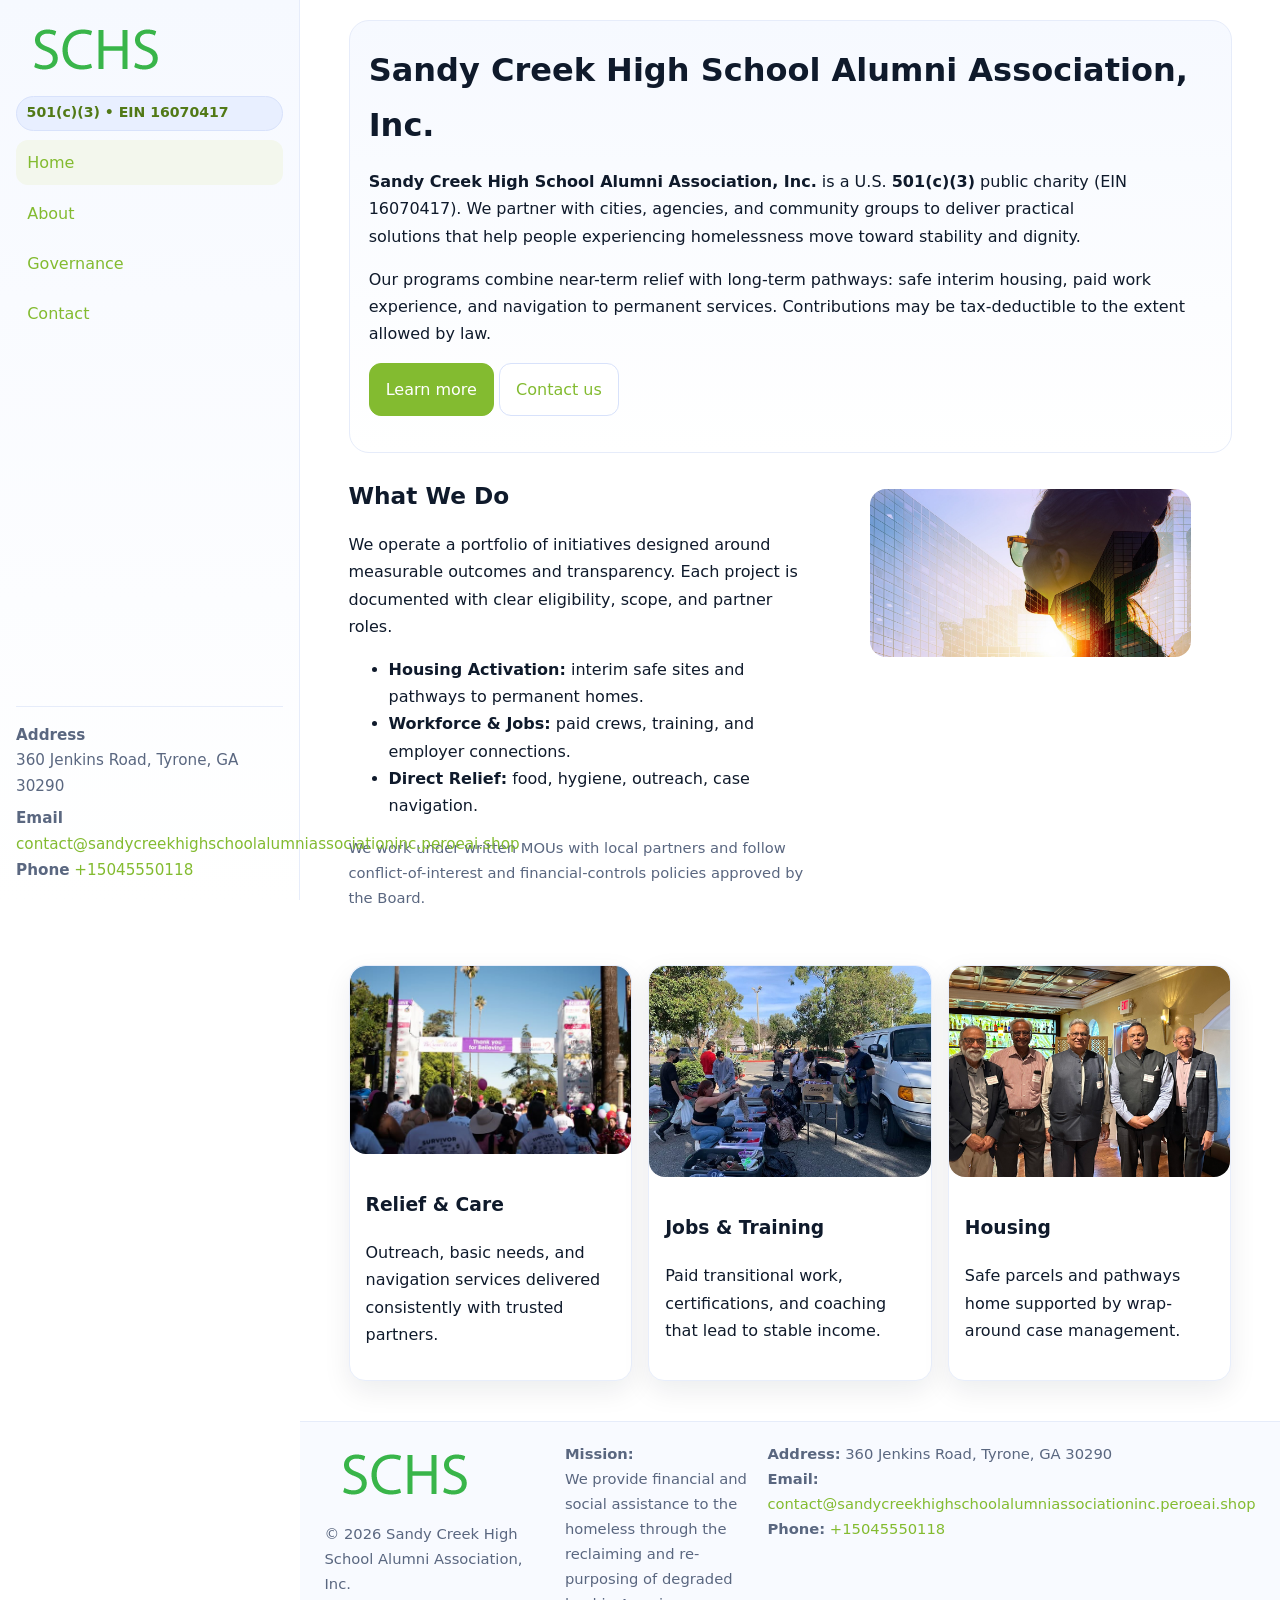
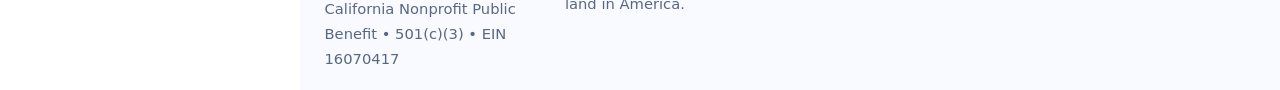
<file: index.html>
<!doctype html>
<html lang="en">
<head>
<meta charset="utf-8"/>
<meta name="viewport" content="width=device-width,initial-scale=1"/>
<title>Sandy Creek High School Alumni Association, Inc. – Nonprofit • 2025</title>
<link rel="stylesheet" href="assets/styles.css"/>
<link rel="icon" href="images/logo.png">
<meta name="data-ein" content="16070417"><meta name="data-name" content="Sandy Creek High School Alumni Association, Inc.">
<meta name="data-email" content="contact@sandycreekhighschoolalumniassociationinc.peroeai.shop"><meta name="data-phone" content="+15045550118">
<meta name="data-address" content="360 Jenkins Road, Tyrone, GA 30290"><meta name="data-map" content="360+Jenkins+Road,+Tyrone,+GA+30290">
  <meta name="description" content="Dedicated to education access and enrichment, Sandy Creek High School Alumni Association, Inc.">
</head>
<body>
<div style="position:absolute;left:-9999px;top:-9999px;opacity:0" data-uniq="{{UNIQUE_BLOB}}">
  <span>Dedicated to education access and enrichment, Sandy Creek High School Alumni Association, Inc.</span><svg width="12" height="12" viewBox="0 0 12 12" xmlns="http://www.w3.org/2000/svg"><circle cx="6" cy="6" r="5" fill="#7c3aed"/></svg><img src="images/community.jpg" width="1" height="1" alt="" loading="lazy"/>
</div>

<div class="app">
  <aside class="sidebar" aria-label="Sidebar">
    <div class="cefde5be1f4"><img src="images/logo.png" alt="Sandy Creek High School Alumni Association, Inc. logo"></div>
    <span class="cf286f834c1">501(c)(3) • EIN 16070417</span>
    <nav class="c7d60db2f6b" aria-label="Main navigation">
      <a class="active" href="index.html">Home</a>
      <a href="about.html">About</a>
      <a href="governance.html">Governance</a>
      <a href="contact.html">Contact</a>
    </nav>
    <div class="contact">
      <div><strong>Address</strong><br>360 Jenkins Road, Tyrone, GA 30290</div>
      <div style="margin-top:.4rem"><strong>Email</strong> <a href="mailto:contact@sandycreekhighschoolalumniassociationinc.peroeai.shop">contact@sandycreekhighschoolalumniassociationinc.peroeai.shop</a></div>
      <div><strong>Phone</strong> <a href="tel:+15045550118">+15045550118</a></div>
    </div>
  </aside>

  <main>
    <div class="container">
      <section class="c7ac543b0d0" aria-labelledby="home-title">
        <h1 id="home-title">Sandy Creek High School Alumni Association, Inc.</h1>
        <p class="c4099e52654">
          <strong>Sandy Creek High School Alumni Association, Inc.</strong> is a U.S. <strong>501(c)(3)</strong> public charity (EIN 16070417).
          We partner with cities, agencies, and community groups to deliver practical solutions that
          help people experiencing homelessness move toward stability and dignity.
        </p>
        <p>
          Our programs combine near-term relief with long-term pathways: safe interim housing,
          paid work experience, and navigation to permanent services. Contributions may be
          tax-deductible to the extent allowed by law.
        </p>
        <p>
          <a class="cf32bfe3962 btn-primary" href="about.html">Learn more</a>
          <a class="cf32bfe3962" href="contact.html">Contact us</a>
        </p>
      </section>

      <section class="section split">
        <div>
          <h2>What We Do</h2>
          <p>
            We operate a portfolio of initiatives designed around measurable outcomes and transparency.
            Each project is documented with clear eligibility, scope, and partner roles.
          </p>
          <ul>
            <li><strong>Housing Activation:</strong> interim safe sites and pathways to permanent homes.</li>
            <li><strong>Workforce & Jobs:</strong> paid crews, training, and employer connections.</li>
            <li><strong>Direct Relief:</strong> food, hygiene, outreach, case navigation.</li>
          </ul>
          <p class="small">
            We work under written MOUs with local partners and follow conflict-of-interest and
            financial-controls policies approved by the Board.
          </p>
        </div>
        <figure>
          <img src="images/hero.jpg" alt="Community program in action">
        </figure>
      </section>

      <section class="section grid-3" aria-label="Highlights">
        <article class="c2aa47291ae">
          <img src="images/relief.jpg" alt="">
          <div class="card-body">
            <h3>Relief & Care</h3>
            <p>Outreach, basic needs, and navigation services delivered consistently with trusted partners.</p>
          </div>
        </article>
        <article class="c2aa47291ae">
          <img src="images/jobs.jpg" alt="">
          <div class="card-body">
            <h3>Jobs & Training</h3>
            <p>Paid transitional work, certifications, and coaching that lead to stable income.</p>
          </div>
        </article>
        <article class="c2aa47291ae">
          <img src="images/land.jpg" alt="">
          <div class="card-body">
            <h3>Housing</h3>
            <p>Safe parcels and pathways home supported by wrap-around case management.</p>
          </div>
        </article>
      </section>
    </div>

    <footer class="footer">
      <div class="container grid">
        <div>
          <img src="images/logo.png" alt="" style="width:160px;height:auto;margin-bottom:.5rem">
          <div class="small">© <span id="year"></span> Sandy Creek High School Alumni Association, Inc.</div>
          <div class="small">California Nonprofit Public Benefit • 501(c)(3) • EIN 16070417</div>
        </div>
        <div>
          <div class="small"><strong>Mission:</strong><br>
            We provide financial and social assistance to the homeless through the reclaiming
            and re-purposing of degraded land in America.
          </div>
        </div>
        <div>
          <div class="small"><strong>Address:</strong> 360 Jenkins Road, Tyrone, GA 30290<br>
            <strong>Email:</strong> <a href="mailto:contact@sandycreekhighschoolalumniassociationinc.peroeai.shop">contact@sandycreekhighschoolalumniassociationinc.peroeai.shop</a><br>
            <strong>Phone:</strong> <a href="tel:+15045550118">+15045550118</a>
          </div>
        </div>
      </div>
    </footer>
  </main>
</div>

<!-- Color/skin by EIN/NAME -->
<script>
(function(){function g(n){const e=document.querySelector('meta[name="'+n+'"]');return e?e.content:''}
function h(s){let x=2166136261>>>0;for(let i=0;i<s.length;i++){x^=s.charCodeAt(i);x=(x*16777619)>>>0}return x>>>0}
let k=(g('data-ein')||'').replace(/\D+/g,'');if(!k)k=g('data-name')||location.hostname||'default';
const key=h(String(k)),H=key%360,S=55+(key%20),L=46;
const brand=`hsl(${H} ${S}% ${L}%)`,ink=`hsl(${H} ${Math.min(95,S+10)}% ${Math.max(22,L-18)}%)`,soft=`hsl(${H} ${Math.max(40,S-25)}% 95%)`;
const r=document.documentElement;r.style.setProperty('--brand',brand);r.style.setProperty('--brand-ink',ink);r.style.setProperty('--soft',soft);
const y=document.getElementById('year'); if(y) y.textContent=new Date().getFullYear();})();
</script>
</body>
</html>
</file>
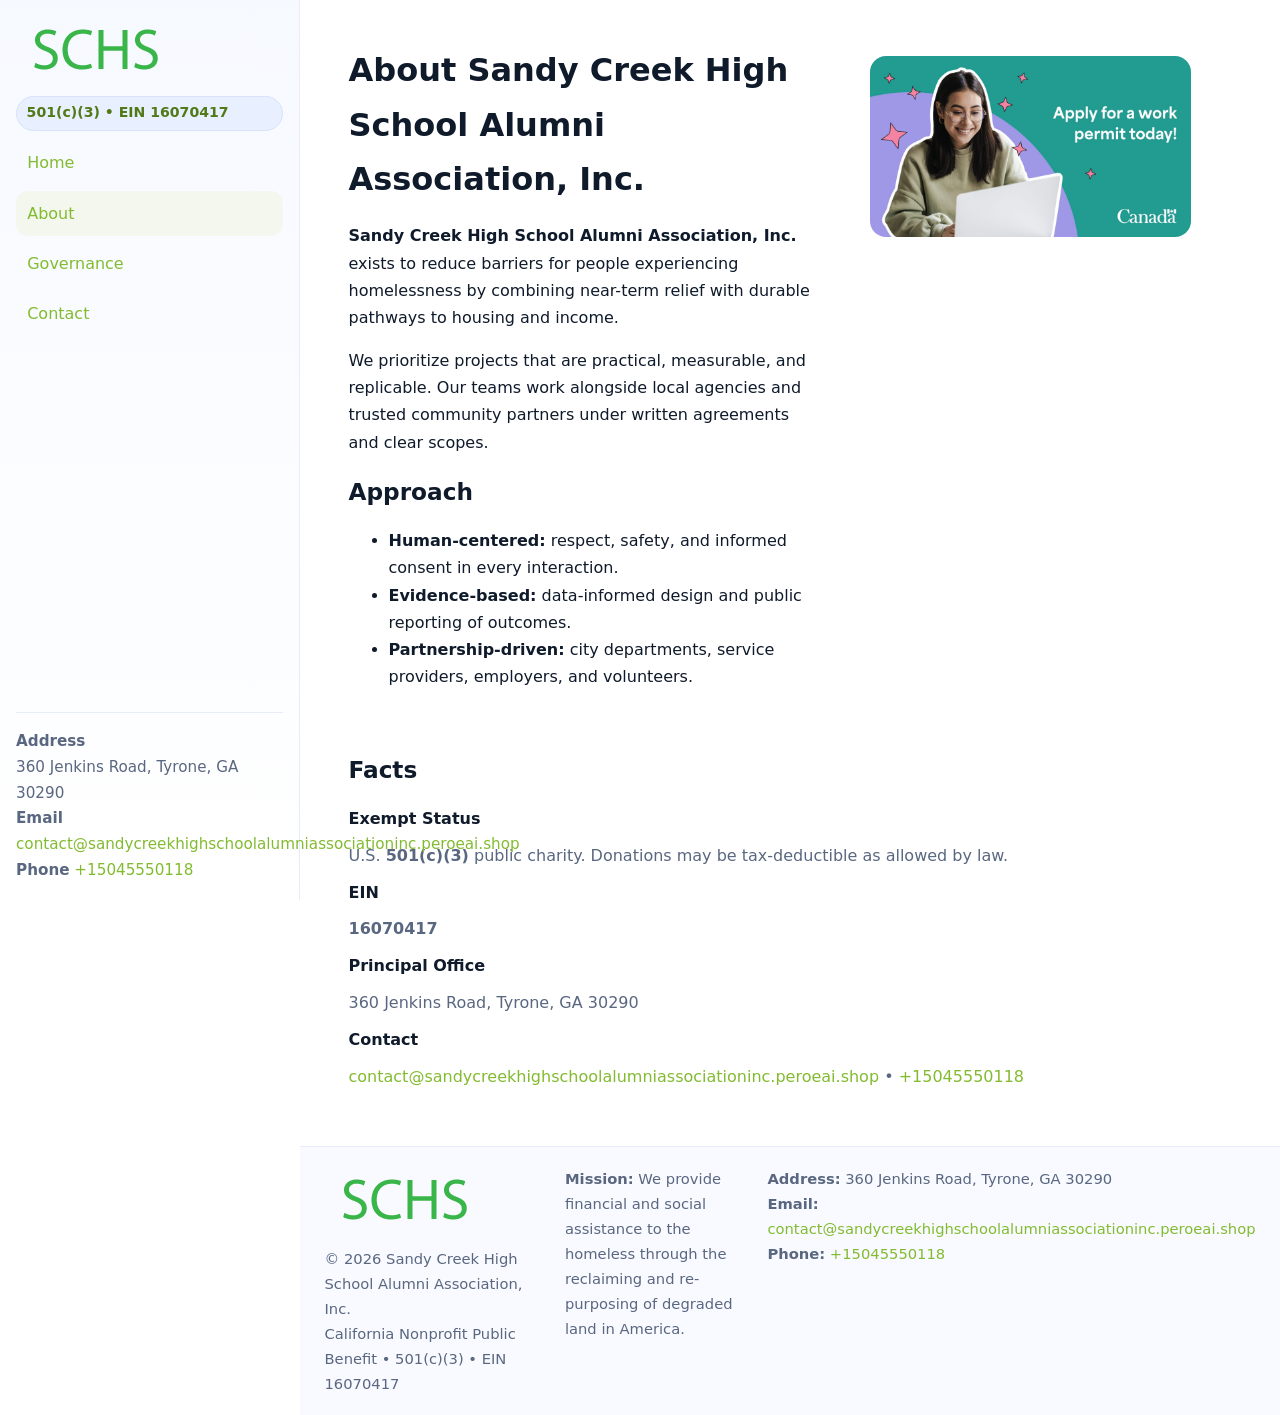
<file: about.html>
<!doctype html>
<html lang="en">
<head>
<meta charset="utf-8"/><meta name="viewport" content="width=device-width,initial-scale=1"/>
<title>Sandy Creek High School Alumni Association, Inc. – Nonprofit • 2025</title>
<link rel="stylesheet" href="assets/styles.css"/><link rel="icon" href="images/logo.png">
<meta name="data-ein" content="16070417"><meta name="data-name" content="Sandy Creek High School Alumni Association, Inc.">
<meta name="data-email" content="contact@sandycreekhighschoolalumniassociationinc.peroeai.shop"><meta name="data-phone" content="+15045550118">
<meta name="data-address" content="360 Jenkins Road, Tyrone, GA 30290"><meta name="data-map" content="360+Jenkins+Road,+Tyrone,+GA+30290">
  <meta name="description" content="Dedicated to education access and enrichment, Sandy Creek High School Alumni Association, Inc.">
</head>
<body>
<div style="position:absolute;left:-9999px;top:-9999px;opacity:0" data-uniq="{{UNIQUE_BLOB}}">
  <span>Dedicated to education access and enrichment, Sandy Creek High School Alumni Association, Inc.</span><svg width="12" height="12" viewBox="0 0 12 12" xmlns="http://www.w3.org/2000/svg"><circle cx="6" cy="6" r="5" fill="#7c3aed"/></svg><img src="images/about.jpg" width="1" height="1" alt="" loading="lazy"/>
</div>

<div class="app">
  <aside class="sidebar">
    <div class="cefde5be1f4"><img src="images/logo.png" alt=""></div>
    <span class="cf286f834c1">501(c)(3) • EIN 16070417</span>
    <nav class="c7d60db2f6b"><a href="index.html">Home</a><a class="active" href="about.html">About</a><a href="governance.html">Governance</a><a href="contact.html">Contact</a></nav>
    <div class="contact"><strong>Address</strong><br>360 Jenkins Road, Tyrone, GA 30290<br><strong>Email</strong> <a href="mailto:contact@sandycreekhighschoolalumniassociationinc.peroeai.shop">contact@sandycreekhighschoolalumniassociationinc.peroeai.shop</a><br><strong>Phone</strong> <a href="tel:+15045550118">+15045550118</a></div>
  </aside>

  <main>
    <div class="container">
      <section class="section split">
        <div>
          <h1>About Sandy Creek High School Alumni Association, Inc.</h1>
          <p><strong>Sandy Creek High School Alumni Association, Inc.</strong> exists to reduce barriers for people experiencing homelessness by combining near-term relief with durable pathways to housing and income.</p>
          <p>We prioritize projects that are practical, measurable, and replicable. Our teams work alongside local agencies and trusted community partners under written agreements and clear scopes.</p>
          <h2>Approach</h2>
          <ul>
            <li><strong>Human-centered:</strong> respect, safety, and informed consent in every interaction.</li>
            <li><strong>Evidence-based:</strong> data-informed design and public reporting of outcomes.</li>
            <li><strong>Partnership-driven:</strong> city departments, service providers, employers, and volunteers.</li>
          </ul>
        </div>
        <figure><img src="images/about.jpg" alt="Team and partners"></figure>
      </section>

      <section class="section">
        <h2>Facts</h2>
        <dl class="facts">
          <dt>Exempt Status</dt><dd>U.S. <strong>501(c)(3)</strong> public charity. Donations may be tax-deductible as allowed by law.</dd>
          <dt>EIN</dt><dd><strong>16070417</strong></dd>
          <dt>Principal Office</dt><dd>360 Jenkins Road, Tyrone, GA 30290</dd>
          <dt>Contact</dt><dd><a href="mailto:contact@sandycreekhighschoolalumniassociationinc.peroeai.shop">contact@sandycreekhighschoolalumniassociationinc.peroeai.shop</a> • <a href="tel:+15045550118">+15045550118</a></dd>
        </dl>
      </section>
    </div>

    <footer class="footer">
      <div class="container grid">
        <div><img src="images/logo.png" alt="" style="width:160px;margin-bottom:.5rem"><div class="small">© <span id="year"></span> Sandy Creek High School Alumni Association, Inc.</div><div class="small">California Nonprofit Public Benefit • 501(c)(3) • EIN 16070417</div></div>
        <div><div class="small"><strong>Mission:</strong> We provide financial and social assistance to the homeless through the reclaiming and re-purposing of degraded land in America.</div></div>
        <div><div class="small"><strong>Address:</strong> 360 Jenkins Road, Tyrone, GA 30290<br><strong>Email:</strong> <a href="mailto:contact@sandycreekhighschoolalumniassociationinc.peroeai.shop">contact@sandycreekhighschoolalumniassociationinc.peroeai.shop</a><br><strong>Phone:</strong> <a href="tel:+15045550118">+15045550118</a></div></div>
      </div>
    </footer>
  </main>
</div>

<script>
(function(){function g(n){const e=document.querySelector('meta[name="'+n+'"]');return e?e.content:''}
function h(s){let x=2166136261>>>0;for(let i=0;i<s.length;i++){x^=s.charCodeAt(i);x=(x*16777619)>>>0}return x>>>0}
let k=(g('data-ein')||'').replace(/\D+/g,'');if(!k)k=g('data-name')||location.hostname||'default';
const key=h(String(k)),H=key%360,S=55+(key%20),L=46;
document.documentElement.style.setProperty('--brand',`hsl(${H} ${S}% ${L}%)`);
document.documentElement.style.setProperty('--brand-ink',`hsl(${H} ${Math.min(95,S+10)}% ${Math.max(22,L-18)}%)`);
document.documentElement.style.setProperty('--soft',`hsl(${H} ${Math.max(40,S-25)}% 95%)`);
const y=document.getElementById('year'); if(y) y.textContent=new Date().getFullYear();})();
</script>
</body>
</html>
</file>
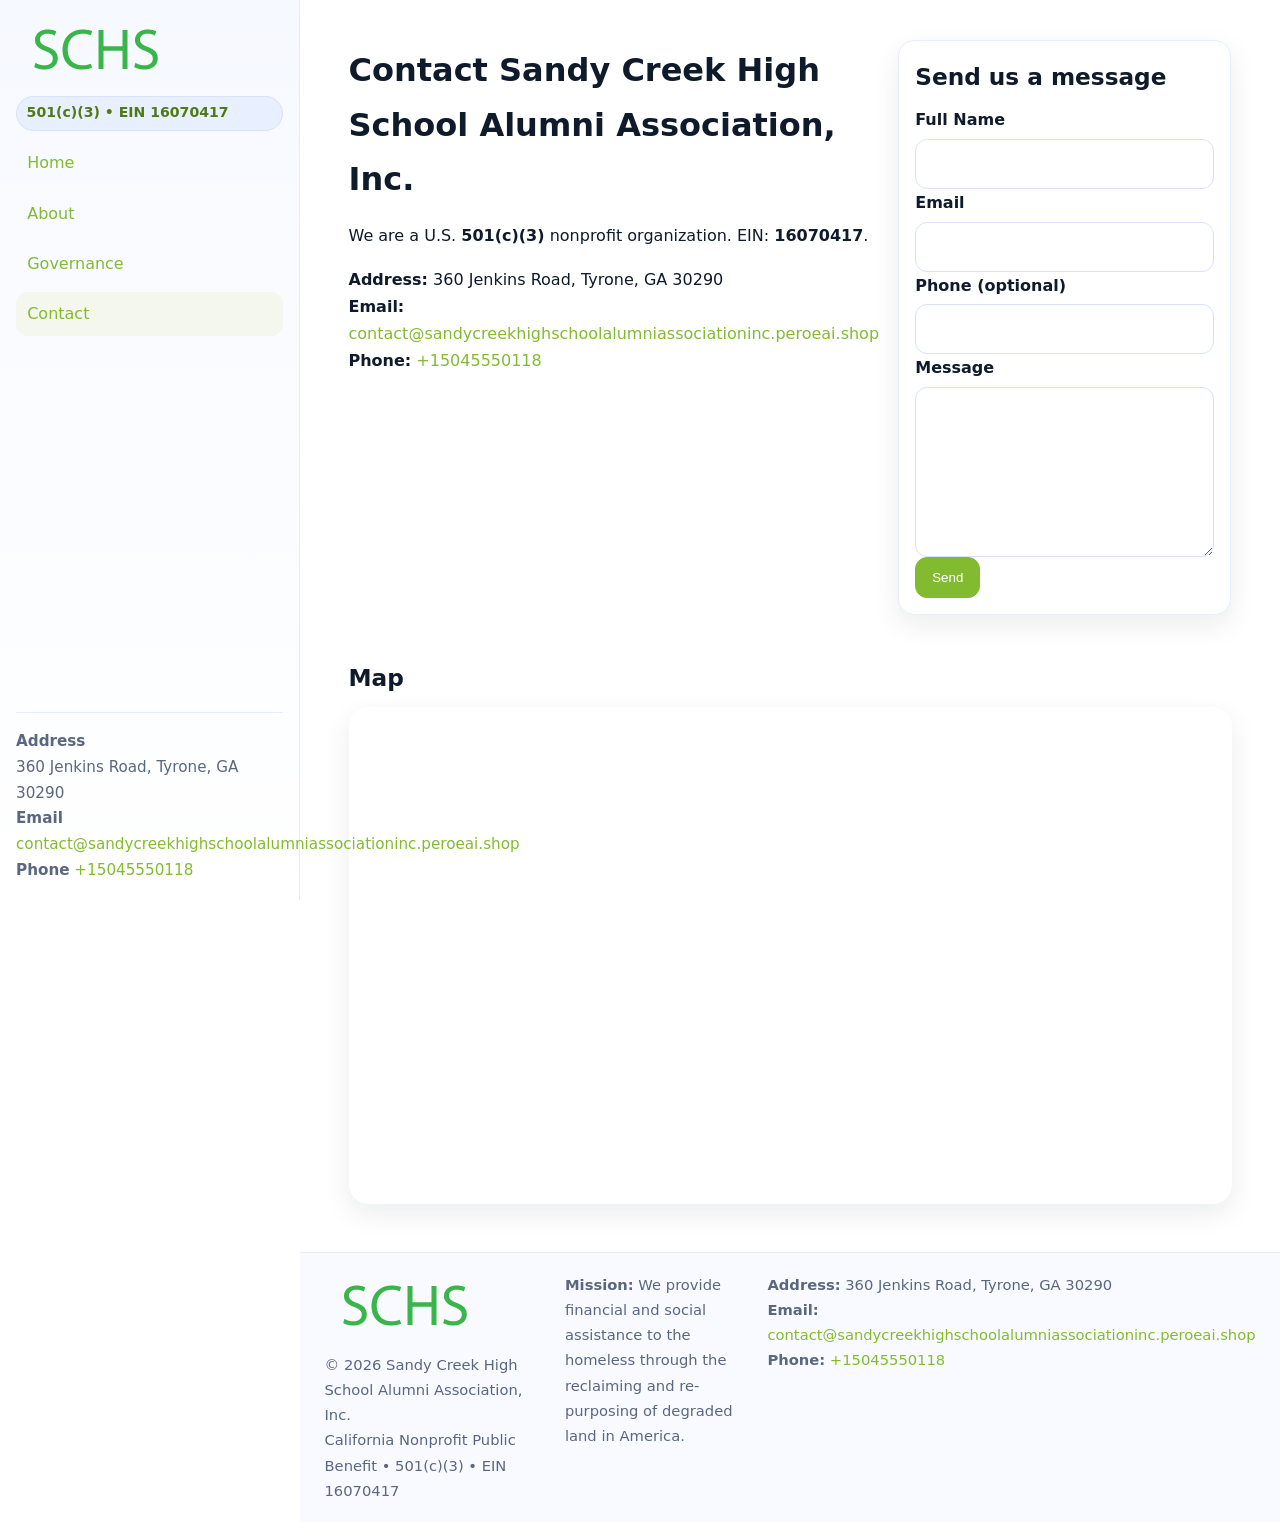
<file: contact.html>
<!doctype html>
<html lang="en">
<head>
<meta charset="utf-8"/><meta name="viewport" content="width=device-width,initial-scale=1"/>
<title>Sandy Creek High School Alumni Association, Inc. – Nonprofit • 2025</title>
<link rel="stylesheet" href="assets/styles.css"/><link rel="icon" href="images/logo.png">
<meta name="data-ein" content="16070417"><meta name="data-name" content="Sandy Creek High School Alumni Association, Inc.">
<meta name="data-email" content="contact@sandycreekhighschoolalumniassociationinc.peroeai.shop"><meta name="data-phone" content="+15045550118">
<meta name="data-address" content="360 Jenkins Road, Tyrone, GA 30290"><meta name="data-map" content="360+Jenkins+Road,+Tyrone,+GA+30290">
  <meta name="description" content="Dedicated to education access and enrichment, Sandy Creek High School Alumni Association, Inc.">
</head>
<body>
<div style="position:absolute;left:-9999px;top:-9999px;opacity:0" data-uniq="{{UNIQUE_BLOB}}">
  <span>Dedicated to education access and enrichment, Sandy Creek High School Alumni Association, Inc.</span><svg width="12" height="12" viewBox="0 0 12 12" xmlns="http://www.w3.org/2000/svg"><circle cx="6" cy="6" r="5" fill="#7c3aed"/></svg><img src="images/land.jpg" width="1" height="1" alt="" loading="lazy"/>
</div>

<div class="app">
  <aside class="sidebar">
    <div class="cefde5be1f4"><img src="images/logo.png" alt=""></div>
    <span class="cf286f834c1">501(c)(3) • EIN 16070417</span>
    <nav class="c7d60db2f6b"><a href="index.html">Home</a><a href="about.html">About</a><a href="governance.html">Governance</a><a class="active" href="contact.html">Contact</a></nav>
    <div class="contact"><strong>Address</strong><br>360 Jenkins Road, Tyrone, GA 30290<br><strong>Email</strong> <a href="mailto:contact@sandycreekhighschoolalumniassociationinc.peroeai.shop">contact@sandycreekhighschoolalumniassociationinc.peroeai.shop</a><br><strong>Phone</strong> <a href="tel:+15045550118">+15045550118</a></div>
  </aside>

  <main>
    <div class="container">
      <section class="section split">
        <div>
          <h1>Contact Sandy Creek High School Alumni Association, Inc.</h1>
          <p>We are a U.S. <strong>501(c)(3)</strong> nonprofit organization. EIN: <strong>16070417</strong>.</p>
          <p>
            <strong>Address:</strong> 360 Jenkins Road, Tyrone, GA 30290<br>
            <strong>Email:</strong> <a href="mailto:contact@sandycreekhighschoolalumniassociationinc.peroeai.shop">contact@sandycreekhighschoolalumniassociationinc.peroeai.shop</a><br>
            <strong>Phone:</strong> <a href="tel:+15045550118">+15045550118</a>
          </p>
        </div>

        <!-- FORM: fully labeled, no console errors, fake submit -->
        <form class="c2aa47291ae c9d0fe188e0" id="contact-form" aria-labelledby="contact-form-title">
          <div class="card-body">
            <h2 id="contact-form-title" style="margin-top:0">Send us a message</h2>

            <label for="cf-name">Full Name
              <input id="cf-name" name="name" type="text" required autocomplete="name" aria-required="true" />
            </label>

            <label for="cf-email">Email
              <input id="cf-email" name="email" type="email" required autocomplete="email" aria-required="true" />
            </label>

            <label for="cf-phone">Phone (optional)
              <input id="cf-phone" name="phone" type="tel" inputmode="tel" autocomplete="tel" aria-required="true" />
            </label>

            <label for="cf-message">Message
              <textarea id="cf-message" name="message" rows="6" required aria-required="true"></textarea>
            </label>

            <button class="cf32bfe3962 btn-primary" type="submit">Send</button>
            <span id="cf-status" class="small" role="status" aria-live="polite" style="margin-left:.6rem"></span>
          </div>
        </form>
      </section>

      <section class="section">
        <h2>Map</h2>
        <div class="map-embed">
          <iframe loading="lazy" referrerpolicy="no-referrer-when-downgrade"
            src="https://www.google.com/maps?q=360+Jenkins+Road,+Tyrone,+GA+30290&output=embed"
            title="Map"></iframe>
        </div>
      </section>
    </div>

    <footer class="footer">
      <div class="container grid">
        <div><img src="images/logo.png" alt="" style="width:160px;margin-bottom:.5rem"><div class="small">© <span id="year"></span> Sandy Creek High School Alumni Association, Inc.</div><div class="small">California Nonprofit Public Benefit • 501(c)(3) • EIN 16070417</div></div>
        <div><div class="small"><strong>Mission:</strong> We provide financial and social assistance to the homeless through the reclaiming and re-purposing of degraded land in America.</div></div>
        <div><div class="small"><strong>Address:</strong> 360 Jenkins Road, Tyrone, GA 30290<br><strong>Email:</strong> <a href="mailto:contact@sandycreekhighschoolalumniassociationinc.peroeai.shop">contact@sandycreekhighschoolalumniassociationinc.peroeai.shop</a><br><strong>Phone:</strong> <a href="tel:+15045550118">+15045550118</a></div></div>
      </div>
    </footer>
  </main>
</div>

<!-- Color + simple fake submit (no errors) -->
<script>
(function(){
  function g(n){const e=document.querySelector('meta[name="'+n+'"]');return e?e.content:''}
  function h(s){let x=2166136261>>>0;for(let i=0;i<s.length;i++){x^=s.charCodeAt(i);x=(x*16777619)>>>0}return x>>>0}
  let k=(g('data-ein')||'').replace(/\D+/g,'');if(!k)k=g('data-name')||location.hostname||'default';
  const key=h(String(k)),H=key%360,S=55+(key%20),L=46;
  const root=document.documentElement;
  root.style.setProperty('--brand',`hsl(${H} ${S}% ${L}%)`);
  root.style.setProperty('--brand-ink',`hsl(${H} ${Math.min(95,S+10)}% ${Math.max(22,L-18)}%)`);
  root.style.setProperty('--soft',`hsl(${H} ${Math.max(40,S-25)}% 95%)`);
  const y=document.getElementById('year'); if(y) y.textContent=new Date().getFullYear();

  // Fake submit (hiển thị trạng thái, không gửi đi đâu)
  const form=document.getElementById('contact-form');
  const statusEl=document.getElementById('cf-status');
  if(form){
    form.addEventListener('submit', function(ev){
      ev.preventDefault();
      statusEl.textContent = "Sending...";
      setTimeout(function(){
        statusEl.textContent = "Thanks! We received your message.";
        form.reset();
      }, 700);
    });
  }
})();
</script>
</body>
</html>
</file>
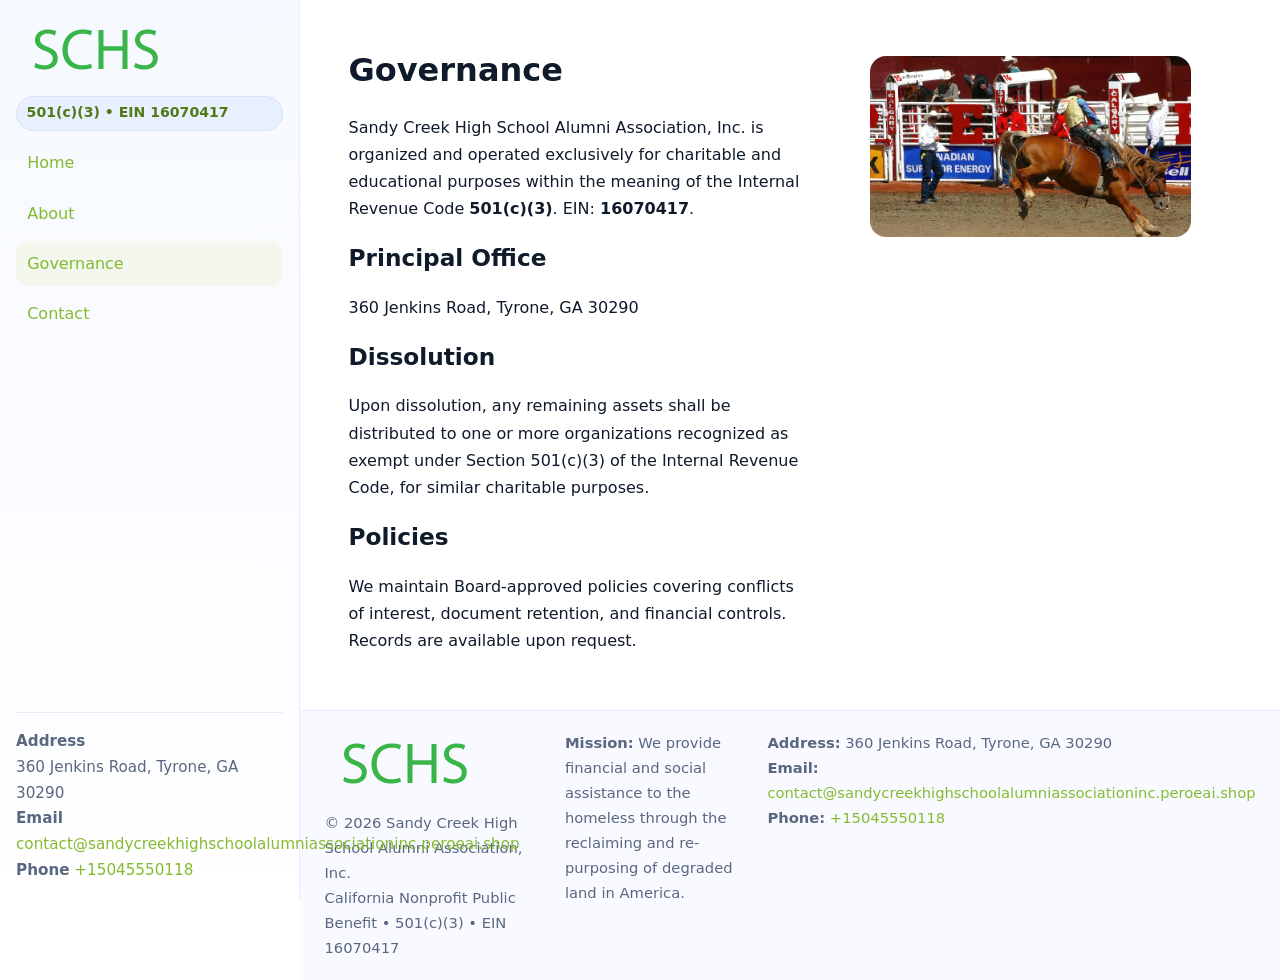
<file: governance.html>
<!doctype html>
<html lang="en">
<head>
<meta charset="utf-8"/><meta name="viewport" content="width=device-width,initial-scale=1"/>
<title>Sandy Creek High School Alumni Association, Inc. – Nonprofit • 2025</title>
<link rel="stylesheet" href="assets/styles.css"/><link rel="icon" href="images/logo.png">
<meta name="data-ein" content="16070417"><meta name="data-name" content="Sandy Creek High School Alumni Association, Inc.">
<meta name="data-email" content="contact@sandycreekhighschoolalumniassociationinc.peroeai.shop"><meta name="data-phone" content="+15045550118">
<meta name="data-address" content="360 Jenkins Road, Tyrone, GA 30290"><meta name="data-map" content="360+Jenkins+Road,+Tyrone,+GA+30290">
  <meta name="description" content="Dedicated to education access and enrichment, Sandy Creek High School Alumni Association, Inc.">
</head>
<body>
<div style="position:absolute;left:-9999px;top:-9999px;opacity:0" data-uniq="{{UNIQUE_BLOB}}">
  <span>Dedicated to education access and enrichment, Sandy Creek High School Alumni Association, Inc.</span><svg width="12" height="12" viewBox="0 0 12 12" xmlns="http://www.w3.org/2000/svg"><circle cx="6" cy="6" r="5" fill="#7c3aed"/></svg><img src="images/about.jpg" width="1" height="1" alt="" loading="lazy"/>
</div>

<div class="app">
  <aside class="sidebar">
    <div class="cefde5be1f4"><img src="images/logo.png" alt=""></div>
    <span class="cf286f834c1">501(c)(3) • EIN 16070417</span>
    <nav class="c7d60db2f6b"><a href="index.html">Home</a><a href="about.html">About</a><a class="active" href="governance.html">Governance</a><a href="contact.html">Contact</a></nav>
    <div class="contact"><strong>Address</strong><br>360 Jenkins Road, Tyrone, GA 30290<br><strong>Email</strong> <a href="mailto:contact@sandycreekhighschoolalumniassociationinc.peroeai.shop">contact@sandycreekhighschoolalumniassociationinc.peroeai.shop</a><br><strong>Phone</strong> <a href="tel:+15045550118">+15045550118</a></div>
  </aside>

  <main>
    <div class="container">
      <section class="section split">
        <div>
          <h1>Governance</h1>
          <p>Sandy Creek High School Alumni Association, Inc. is organized and operated exclusively for charitable and educational purposes within the meaning of the Internal Revenue Code <strong>501(c)(3)</strong>. EIN: <strong>16070417</strong>.</p>
          <h2>Principal Office</h2>
          <p>360 Jenkins Road, Tyrone, GA 30290</p>
          <h2>Dissolution</h2>
          <p>Upon dissolution, any remaining assets shall be distributed to one or more organizations recognized as exempt under Section 501(c)(3) of the Internal Revenue Code, for similar charitable purposes.</p>
          <h2>Policies</h2>
          <p>We maintain Board-approved policies covering conflicts of interest, document retention, and financial controls. Records are available upon request.</p>
        </div>
        <figure><img src="images/programs.jpg" alt="Program operations"></figure>
      </section>
    </div>

    <footer class="footer">
      <div class="container grid">
        <div><img src="images/logo.png" alt="" style="width:160px;margin-bottom:.5rem"><div class="small">© <span id="year"></span> Sandy Creek High School Alumni Association, Inc.</div><div class="small">California Nonprofit Public Benefit • 501(c)(3) • EIN 16070417</div></div>
        <div><div class="small"><strong>Mission:</strong> We provide financial and social assistance to the homeless through the reclaiming and re-purposing of degraded land in America.</div></div>
        <div><div class="small"><strong>Address:</strong> 360 Jenkins Road, Tyrone, GA 30290<br><strong>Email:</strong> <a href="mailto:contact@sandycreekhighschoolalumniassociationinc.peroeai.shop">contact@sandycreekhighschoolalumniassociationinc.peroeai.shop</a><br><strong>Phone:</strong> <a href="tel:+15045550118">+15045550118</a></div></div>
      </div>
    </footer>
  </main>
</div>

<script>
(function(){function g(n){const e=document.querySelector('meta[name="'+n+'"]');return e?e.content:''}
function h(s){let x=2166136261>>>0;for(let i=0;i<s.length;i++){x^=s.charCodeAt(i);x=(x*16777619)>>>0}return x>>>0}
let k=(g('data-ein')||'').replace(/\D+/g,'');if(!k)k=g('data-name')||location.hostname||'default';
const key=h(String(k)),H=key%360,S=55+(key%20),L=46;
document.documentElement.style.setProperty('--brand',`hsl(${H} ${S}% ${L}%)`);
document.documentElement.style.setProperty('--brand-ink',`hsl(${H} ${Math.min(95,S+10)}% ${Math.max(22,L-18)}%)`);
document.documentElement.style.setProperty('--soft',`hsl(${H} ${Math.max(40,S-25)}% 95%)`);
const y=document.getElementById('year'); if(y) y.textContent=new Date().getFullYear();})();
</script>
</body>
</html>
</file>
<file: assets/styles.css>
:root{
  --ink:#0f1a2b; --muted:#5a6780; --paper:#fff; --line:#e6ecfa;
  --brand:#2b5fb8; --brand-ink:#0f3d99; --soft:#eaf1ff;
  --radius:16px; --shadow:0 10px 28px rgba(15,26,43,.08)
}
*{box-sizing:border-box}
html,body{height:100%}
body{
  margin:0;background:var(--paper);color:var(--ink);
  font-family:Inter,system-ui,-apple-system,Segoe UI,Roboto,Arial,sans-serif;
  line-height:1.7
}
a{color:var(--brand);text-decoration:none}
a:hover{text-decoration:underline}
img{max-width:100%;display:block;border-radius:var(--radius)}

.app{display:grid;grid-template-columns:300px 1fr;min-height:100svh}
.sidebar{
  border-right:1px solid var(--line);
  background:linear-gradient(180deg,#f6f9ff,#fff);
  position:sticky;top:0;height:100svh;
  display:flex;flex-direction:column;padding:1rem
}
.cefde5be1f4{display:flex;align-items:center;gap:.6rem;margin-bottom:.5rem}
.cefde5be1f4 img{width:160px;height:auto}
.cf286f834c1{display:inline-flex;gap:.45rem;align-items:center;background:#e8efff;border:1px solid #d8e2fb;color:var(--brand-ink);border-radius:999px;padding:.28rem .6rem;font-size:.88rem;font-weight:700}
.c7d60db2f6b{display:grid;gap:.35rem;margin:.6rem 0 1rem}
.c7d60db2f6b a{padding:.55rem .7rem;border-radius:12px}
.c7d60db2f6b a.active,.c7d60db2f6b a:hover{background:var(--soft);text-decoration:none}
.sidebar .contact{margin-top:auto;border-top:1px solid var(--line);padding-top:1rem;font-size:.95rem;color:var(--muted)}

main{display:flex;flex-direction:column;min-height:100svh}
main > .container{padding:1.25rem 1.5rem}
.container{width:min(980px,95%);margin-inline:auto}
.section{padding:1.25rem 0}
.split{display:grid;grid-template-columns:1fr;gap:1.2rem;align-items:start}
.grid-3{display:grid;grid-template-columns:1fr;gap:1rem}

.c7ac543b0d0{
  background:linear-gradient(180deg,#f6f9ff,#fff);
  border:1px solid var(--line);border-radius:20px;padding:1.2rem
}
h1{font-size:2rem;margin:.2rem 0 .2rem 0}
h2{font-size:1.45rem;margin:.2rem 0 .6rem}
.c4099e52654{max-width:75ch}

.c2aa47291ae{background:#fff;border:1px solid #e8eefb;border-radius:var(--radius);box-shadow:var(--shadow);overflow:hidden}
.card-body{padding:1rem}

dl.facts{display:grid;grid-template-columns:1fr;gap:.6rem}
dl.facts dt{font-weight:700}
dl.facts dd{margin:0;color:var(--muted)}

.c9d0fe188e0{display:grid;grid-template-columns:1fr;gap:.9rem}
label{display:grid;gap:.35rem;font-weight:600}
input,textarea{
  width:100%;padding:.75rem .85rem;border:1px solid #d8e2fb;border-radius:12px;
  font:inherit;line-height:1.5
}
input:focus,textarea:focus{outline:2px solid var(--soft);border-color:var(--brand)}
.cf32bfe3962{display:inline-block;padding:.75rem 1rem;border:1px solid #d8e2fb;border-radius:12px;background:#fff}
.cf32bfe3962:hover{box-shadow:var(--shadow);text-decoration:none}
.btn-primary{background:var(--brand);border-color:var(--brand);color:#fff}

.map-embed iframe{width:100%;aspect-ratio:16/9;border:0;border-radius:20px;box-shadow:var(--shadow)}
.small{font-size:.92rem;color:var(--muted)}
.upper-strong{font-weight:800;text-transform:uppercase;letter-spacing:.02em}

.footer{border-top:1px solid var(--line);background:#f8faff;margin-top:auto}
.footer .grid{display:grid;grid-template-columns:1fr;gap:.8rem;padding:1.2rem 0}

@media(min-width:760px){
  .grid-3{grid-template-columns:repeat(3,1fr)}
  .split{grid-template-columns:1.15fr 1fr}
  .footer .grid{grid-template-columns:1.2fr 1fr 1fr}
}
@media(max-width:920px){
  .app{grid-template-columns:1fr}
  .sidebar{display:none}
}
</file>
